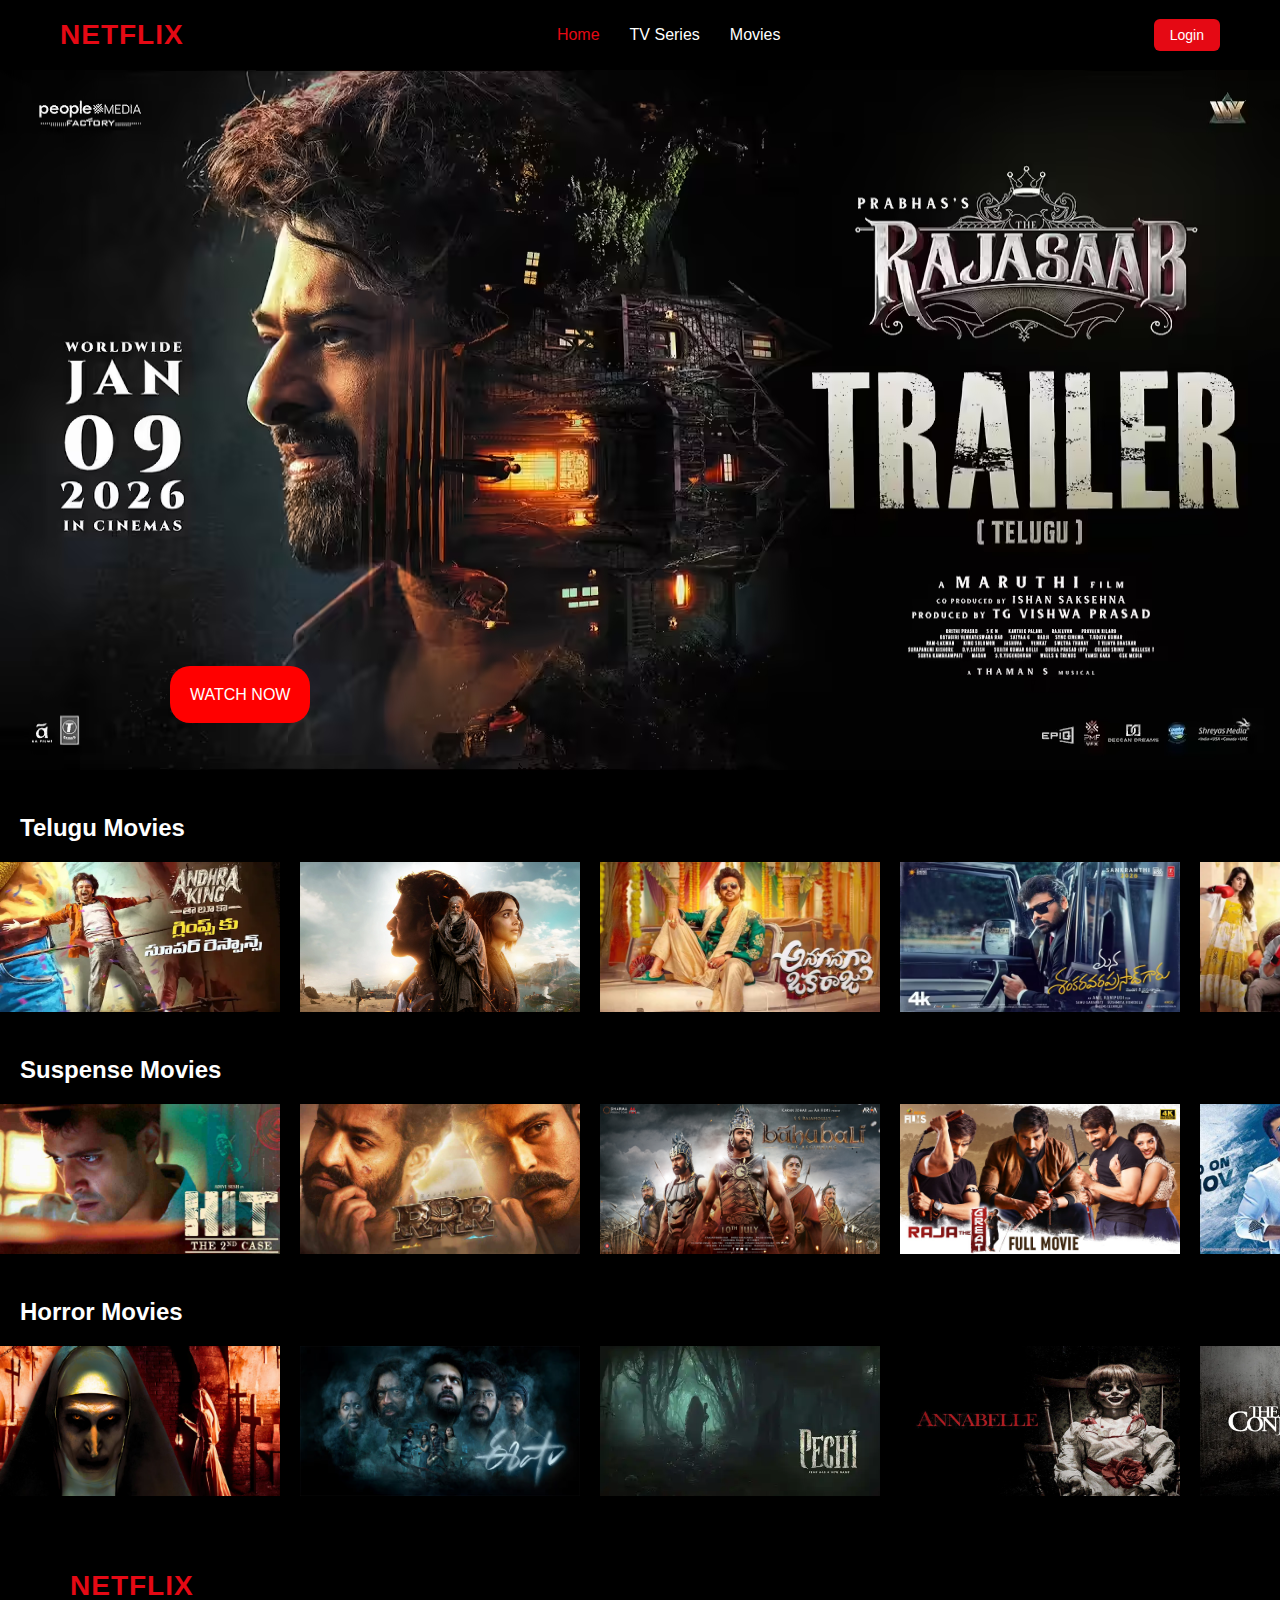
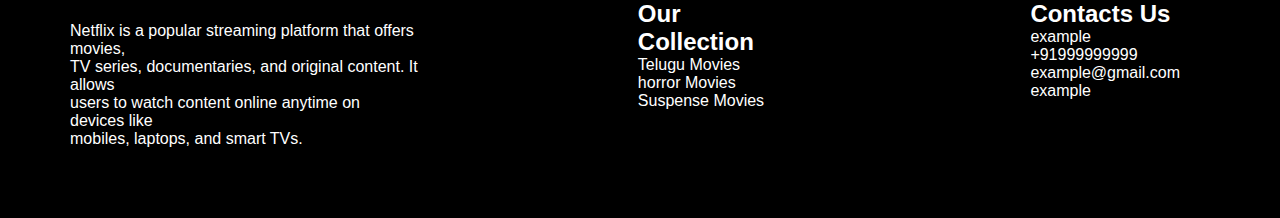
<file: index.html>
<!DOCTYPE html>
<html lang="en">

<head>
    <meta charset="UTF-8">
    <title>NetflixClone</title>
    <link rel="stylesheet" href="style.css">
</head>

<body>

    <header class="navbar">
        <div class="nav-main">

            <div class="logo">NETFLIX</div>

            <nav class="nav-links">
                <a href="#" class="active">Home</a>
                <a href="#">TV Series</a>
                <a href="#">Movies</a>
            </nav>

            <div class="nav1">
                <a href="./login.html" class="nav-section">Login</a>
            </div>

        </div>
    </header>

    <!-- ----------hero section---------- -->

    <section>
        <div class="hero-parent">
            <img src="images/mainImage.cms" alt="" height="700px" width="100%">
            <div class="hero-child">

                <a href="https://youtu.be/wT4HcYAeV5U?si=Ylo_SpLoLOLABait" class="btn">WATCH NOW</a>


            </div>

        </div>
    </section>
    <!-- Telugu movies -->
    <section>
        <div class="telugu-section">
            <h2>Telugu Movies</h2>
            <div class="telugu">
                <div>
                    <a href="https://youtu.be/OdcYEPj23Lg?si=-u0L0Jtw32eOO1ix"><img src="images/s1i1.webp" alt=""
                            height="150px" width="300px"></a>

                </div>
                <div>
                    <a href="https://youtu.be/y1-w1kUGuz8?si=GsiYxZUMtxbCWbIR"><img src="images/s1i2.webp" alt=""
                            height="150px" width="300px"></a>
                </div>
                <div>
                    <a href="https://youtu.be/GSGVbEZHgSQ?si=jYCxEz8ojceO50qS"><img src="images/s1i3.avif" alt=""
                            height="150px" width="300px"></a>
                </div>
                <div>
                    <a href="https://youtu.be/A4CbAkPb468?si=girBEcD5Xoo807Uz"><img src="images/s1i4.avif" alt=""
                            height="150px" width="300px"></a>
                </div>
                <div>
                    <a href="https://youtu.be/tdo7jIWVocQ?si=b3pcB1L7nH9nAhvi"><img src="images/s1i5.webp" alt=""
                            height="150px" width="300px"></a>
                </div>


            </div>
        </div>
    </section>
    <!-- suspense movies -->
    <section>
        <div class="suspense-section">
            <h2>Suspense Movies</h2>
            <div class="suspense">
                <div>
                    <a href="https://youtu.be/4GzAwnjVTqc?si=93VdA0wjZMQ7pK8H"><img src="images/s2i1.jpg" alt=""
                            height="150px" width="300px"></a>

                </div>
                <div>
                    <a href="https://youtu.be/NgBoMJy386M?si=oRurhRD3W9UZwl_9"><img src="images/s2i2.jpg" alt=""
                            height="150px" width="300px"></a>
                </div>
                <div>
                    <a href="https://youtu.be/3NQRhE772b0?si=PjvQFhpEmjJgCJkj"><img src="images/s2i3.jpg" alt=""
                            height="150px" width="300px"></a>
                </div>
                <div>
                    <a href="https://youtu.be/o3Liy7yJkHs?si=V-0oyrH4xKM17KMh"><img src="images/s2i4.jpg" alt=""
                            height="150px" width="300px"></a>
                </div>
                <div>
                    <a href="https://youtu.be/h5bt1LGo2q4?si=QTiQ2XrxxE2Wk20D"><img src="images/s2i5.avif" alt=""
                            height="150px" width="300px"></a>
                </div>


            </div>
        </div>
    </section>
    <!-- Horror Movies -->
    <section>
        <div class="horror-section">
            <h2>Horror Movies</h2>
            <div class="horror">
                <div>
                    <a href="https://youtu.be/QF-oyCwaArU?si=uhhxpwqh3BSz4O5F"><img src="images/s3i1.avif" alt=""
                            height="150px" width="300px"></a>

                </div>
                <div>
                    <a href="https://youtu.be/q8mdvwAt040?si=QO6fexG10T0XPbXy"><img src="images/s3i2.avif" alt=""
                            height="150px" width="300px"></a>
                </div>
                <div>
                    <a href="https://youtu.be/a5R4qsAxIOM?si=RAsHE1k7IT2RLAb4"><img src="images/s3i3.webp" alt=""
                            height="150px" width="300px"></a>
                </div>
                <div>
                    <a href="https://youtu.be/paFgQNPGlsg?si=36EZ06IevhHZ3God"><img src="images/s3i4.jpg" alt=""
                            height="150px" width="300px"></a>
                </div>
                <div>
                    <a href="https://youtu.be/VFsmuRPClr4?si=eHRLF4oEfLucRN6W"><img src="images/s3i5.webp" alt=""
                            height="150px" width="300px"></a>
                </div>


            </div>
        </div>
    </section>
    <footer>
        <div class="footer-section">
            <div class="footer1">
                <div class="logo">NETFLIX</div>
                <div class="footer">
                    <p class="footer-para">Netflix is a popular streaming platform that offers movies,<br> TV series,
                        documentaries, and original
                        content.
                        It allows <br>users to watch content online anytime on devices like<br> mobiles, laptops, and
                        smart TVs.</p>
                </div>
            </div>

            <div class="footer2">
                <h2> Our Collection</h2>
                <p>Telugu Movies</p>
                <p>horror Movies</p>
                <p>Suspense Movies</p>
            </div>
            <div class="footer3">
                <h2>Contacts Us</h2>
                <p>example</p>
                <p>+91999999999</p>
                <p>example@gmail.com</p>
                <p>example</p>
            </div>

        </div>

    </footer>

</body>

</html>
</file>
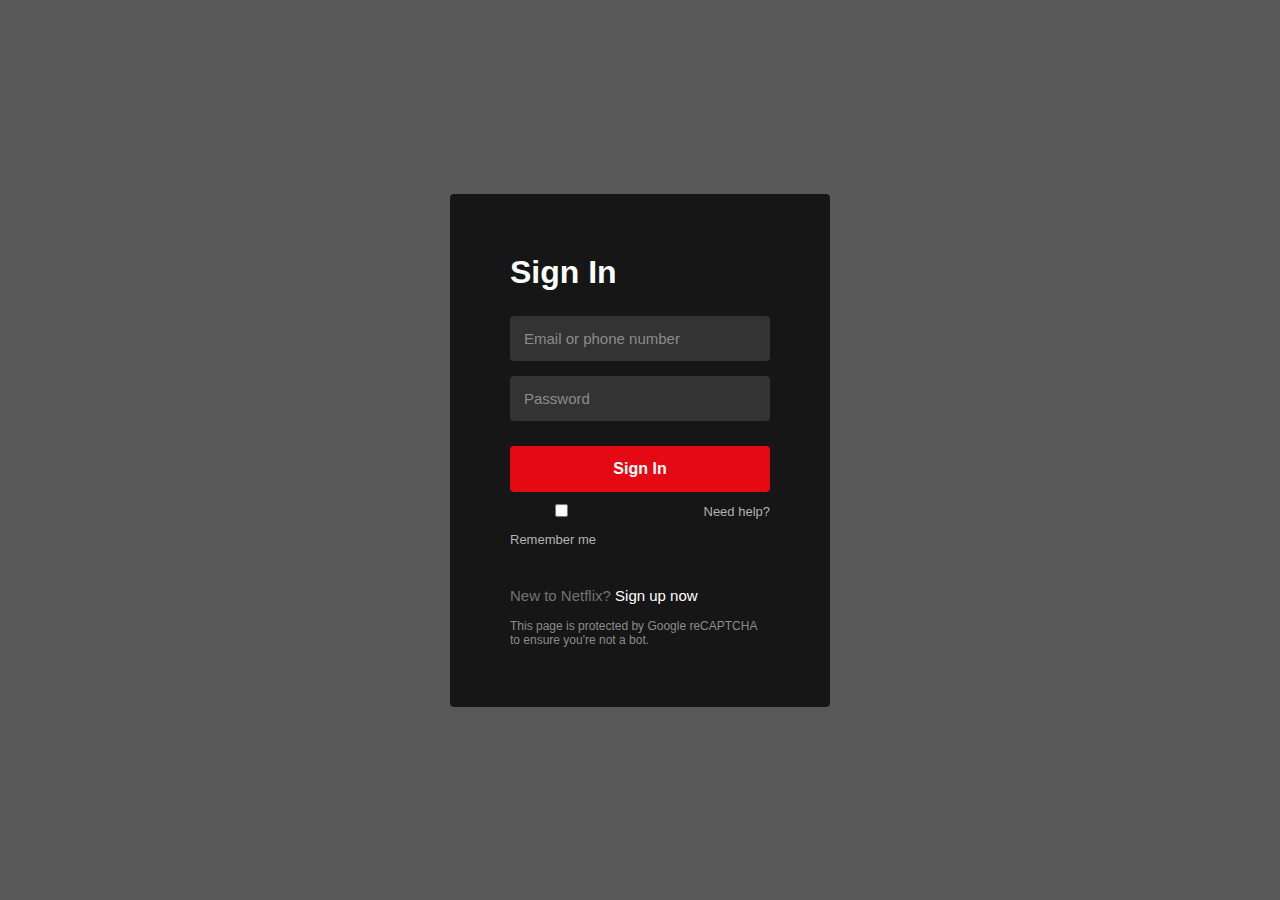
<file: login.html>
<!DOCTYPE html>
<html lang="en">
<head>
  <meta charset="UTF-8">
  <title>Netflix Login</title>
  <link rel="stylesheet" href="login.css">
</head>
<body>

  <div class="login-container">
    <div class="login-box">
      <h1>Sign In</h1>

      <form>
        <input type="email" placeholder="Email or phone number" required>
        <input type="password" placeholder="Password" required>

        <button type="submit">Sign In</button>

        <div class="options">
          <label>
            <input type="checkbox"> Remember me
          </label>
          <a href="#">Need help?</a>
        </div>
      </form>

      <p class="signup">
        New to Netflix? <a href="#">Sign up now</a>
      </p>

      <p class="captcha">
        This page is protected by Google reCAPTCHA to ensure you're not a bot.
      </p>
    </div>
  </div>

</body>
</html>
</file>
<file: style.css>
* {
  margin: 0;
  padding: 0;
  box-sizing: border-box;
  font-family: Arial, Helvetica, sans-serif;
}


body {
  background-color: #000;
}

/* Navbar */
.navbar {
  height: 70px;
  width: 100%;
  background: rgba(0, 0, 0, 0.75);
  display: flex;
  align-items: center;
}

/* Main container */
.nav-main {
  width: 100%;
  display: flex;
  align-items: center;
  justify-content: space-between;
  padding: 0 60px;
}

/* Logo */
.logo {
  color: #e50914;
  font-size: 28px;
  font-weight: bold;
  letter-spacing: 1px;
  cursor: pointer;
}

/* Nav Links */
.nav-links {
  display: flex;
  gap: 30px;
}

.nav-links a {
  color: #fff;
  text-decoration: none;
  font-size: 16px;
  font-weight: 500;
}

.nav-links a:hover,
.nav-links a.active {
  color: #e50914;
}

/* Login Button */
.nav-section {
  padding: 8px 16px;
  background-color: #e50914;
  color: white;
  text-decoration: none;
  border-radius: 6px;
  font-size: 14px;
  font-weight: 500;
}

.nav-section:hover {
  background-color: #f6121d;
}

/* --------hero section--------- */
.hero-parent{
    position: relative;
}
.hero-child{
    position: absolute;
    width: ;
    bottom: 50px;
    left: 150px;
    padding: 20px;
    color: #000;
    border-radius: 20px;
}

.btn{
    background-color: red;
    color: white;
    padding: 20px;
    border-radius: 20px;
    text-decoration: none;
}
/* ---------section 1------- */
.telugu-section h2{
    color: white;
    padding: 20px;
    margin-top: 20px;
}
.telugu{
    display: flex;
}
.telugu img{
    padding-right: 20px;
}
/* suspense */
.suspense-section h2{
    color: white;
    padding: 20px;
    margin-top: 20px;
}
.suspense{
    display: flex;
}
.suspense img{
    padding-right: 20px;
}
/* horror section */
.horror-section h2{
    color: white;
    padding: 20px;
    margin-top: 20px;
}
.horror{
    display: flex;
}
.horror img{
    padding-right: 20px;
}
/* footer */
.footer-section{
    padding: 50px;
    display: flex;
}
.footer{
    color: white;
}
.footer-para{
    padding-top: 20px;
}
.footer2{
    color: white;
    padding: 50px;
    padding-left: 200px;
}
.footer1{
    padding: 20px;
}
.footer3{
    color: white;
    padding: 50px;
    padding-left: 200px;
}
</file>
<file: login.css>
* {
  margin: 0;
  padding: 0;
  box-sizing: border-box;
  font-family: Arial, Helvetica, sans-serif;
}

body {
  background: url("https://assets.nflxext.com/ffe/siteui/vlv3/1b9f9a6b-hero.jpg")
    no-repeat center center/cover;
  height: 100vh;
}

/* Dark overlay */
.login-container {
  background: rgba(0, 0, 0, 0.65);
  height: 100%;
  display: flex;
  justify-content: center;
  align-items: center;
}

/* Login box */
.login-box {
  background: rgba(0, 0, 0, 0.75);
  padding: 60px;
  width: 380px;
  border-radius: 4px;
  color: #fff;
}

.login-box h1 {
  margin-bottom: 25px;
}

/* Inputs */
.login-box input {
  width: 100%;
  padding: 14px;
  margin-bottom: 15px;
  background: #333;
  border: none;
  border-radius: 4px;
  color: #fff;
  font-size: 15px;
}

.login-box input::placeholder {
  color: #8c8c8c;
}

/* Button */
.login-box button {
  width: 100%;
  padding: 14px;
  background: #e50914;
  border: none;
  border-radius: 4px;
  color: white;
  font-size: 16px;
  font-weight: bold;
  cursor: pointer;
  margin-top: 10px;
}

.login-box button:hover {
  background: #f6121d;
}

/* Options */
.options {
  display: flex;
  justify-content: space-between;
  font-size: 13px;
  margin-top: 12px;
  color: #b3b3b3;
}

.options a {
  color: #b3b3b3;
  text-decoration: none;
}

.options a:hover {
  text-decoration: underline;
}

/* Signup text */
.signup {
  margin-top: 40px;
  color: #737373;
  font-size: 15px;
}

.signup a {
  color: #fff;
  text-decoration: none;
}

.signup a:hover {
  text-decoration: underline;
}

/* Captcha text */
.captcha {
  font-size: 12px;
  color: #8c8c8c;
  margin-top: 15px;
}
</file>
